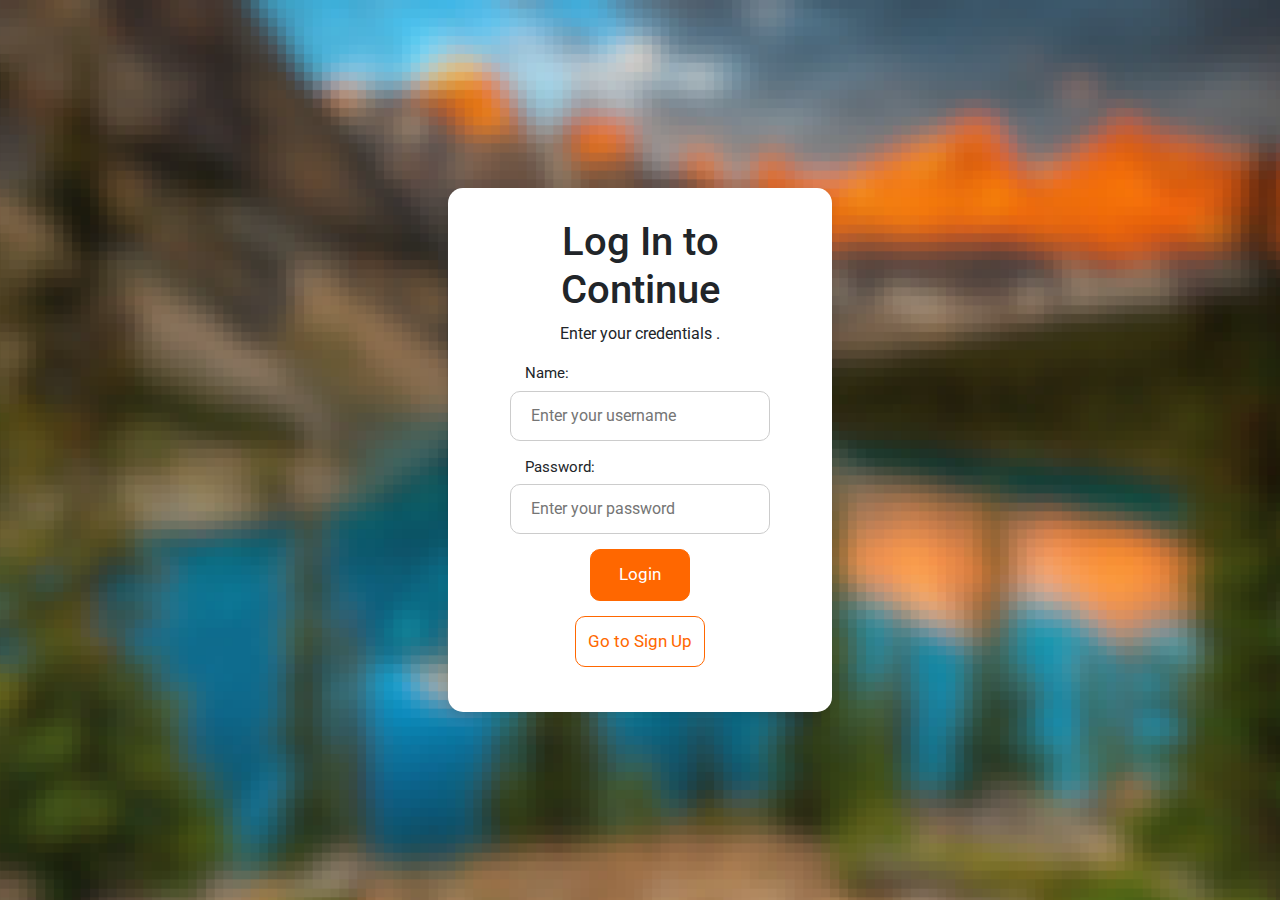
<file: index.html>
<!DOCTYPE html>
<html lang="en">
<head>
    <meta charset="UTF-8">
    <meta name="viewport" content="width=device-width, initial-scale=1.0">
    <title>Login or  signup</title>
    <link href="https://cdn.jsdelivr.net/npm/bootstrap@5.3.3/dist/css/bootstrap.min.css" rel="stylesheet">
    <script src="https://cdn.jsdelivr.net/npm/bootstrap@5.3.3/dist/js/bootstrap.bundle.min.js"></script>
    <link rel="preconnect" href="https://fonts.googleapis.com">
<link rel="preconnect" href="https://fonts.gstatic.com" crossorigin>
<link href="https://fonts.googleapis.com/css2?family=Roboto:ital,wght@0,100;0,300;0,400;0,500;0,700;0,900;1,100;1,300;1,400;1,500;1,700;1,900&display=swap" rel="stylesheet">
</head> <link rel="stylesheet" href="login.css">
<body>
    <div class="container">

        <!-- Login page -->
        <div id="loginform">
            <h1 id="mainheading">Log In to Continue</h1>
            <p id="logintag">Enter your credentials .</p>
            <div id="loginalert"  role="alert"></div>
            <label for="loginusername" >Name:</label>
            <input type="text" class="loginusername" id="loginusername" placeholder="Enter your username">
            <label for="loginpassword" >Password:</label>
            <input type="text" class="loginpasssword" id="loginpassword" placeholder="Enter your password">
            <button id="login">Login</button>
        </div>

        <!-- Signup page -->
        <div id="signupform" class="hidden">
            <h1 id="main2heading">Join Us! Sign Up</h1>
            <p id="signuptag">Create a new account. </p>
            <div id="signupalert"  role="alert"></div>
            <label for="loginusername" >Name:</label>
            <input type="text" class="signupusername" id="signupusername" placeholder="Enter your username">
            <label for="loginpassword" >Password:</label>
            <input type="text" class="signuppassword" id="signuppassword" placeholder="Enter your password">
            <button id="signup">Signup</button>
        </div>

        <!-- Switching buttons -->
        <div id="sign&loginbutton">
            <button id="loginbutton" class="hidden">Go to Log In</button>
            <button id="signupbutton" >Go to Sign Up</button>
        </div>
    </div>
</body>
<script src="script.js"></script>
</html>
</file>
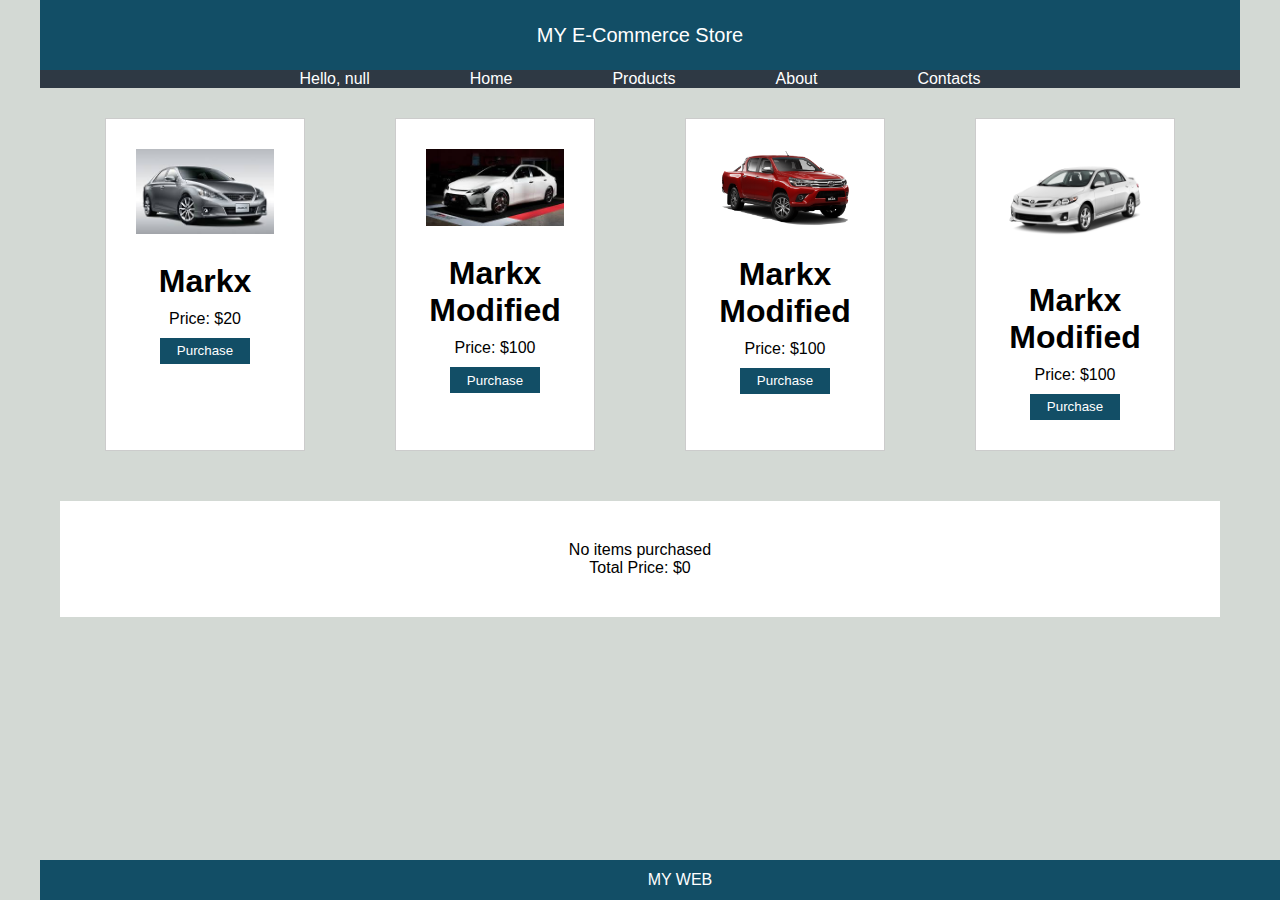
<file: e-commerce.html>
<!DOCTYPE html>
<html lang="en">
<head>
    <meta charset="UTF-8">
    <meta name="viewport" content="width=device-width, initial-scale=1.0">
    <title>E-Commerce Store</title>
    <link rel="stylesheet" href="ecommerce.css">
</head>
<body>
    <div class="header">
        <header>MY E-Commerce Store</header>
    </div>
    <nav>
        <ul>
            <li class="welcome-message" id="welcome-message"></li>
            <li><a href="home.html">Home</a></li>
            <li><a href="products.html">Products</a></li>
            <li><a href="about.html">About</a></li>
            <li><a href="contacts.html">Contacts</a></li>
        </ul>
    </nav>
    <div class="productpage">
        <div class="Markx">
            <img src="markx1 (1).jpeg" alt="markx1" width="300px" height="173px">
            <h1>Markx</h1>
            <p>Price: $20</p>
            <button class="Markxbt">Purchase</button>
        </div>
        <div class="Markx2">
            <img src="markx2.jpeg" alt="markx1" width="200px" height="150px">
            <h1>Markx Modified</h1>
            <p>Price: $100</p>
            <button id="Markxbt2">Purchase</button>
        </div>
        <div class="revo">
            <img src="car prop3 (1).png" alt="markx1" width="200px" height="150px">
            <h1>Markx Modified</h1>
            <p>Price: $100</p>
            <button id="Markxbt2">Purchase</button>
        </div>
        <div class="corolla">
            <img src="car prop4.png" alt="markx1" width="200px" height="150px">
            <h1>Markx Modified</h1>
            <p>Price: $100</p>
            <button id="Markxbt2">Purchase</button>
        </div>
    </div>
    <div class="shoppingcart">
        <div id="cart-items">
            <p>No items purchased</p>
        </div>
        <p id="total-price">Total Price: $0</p>
    </div>
    </div>
    <footer>MY WEB</footer>
</body>
<script src="index.js"></script>
</html>
</file>
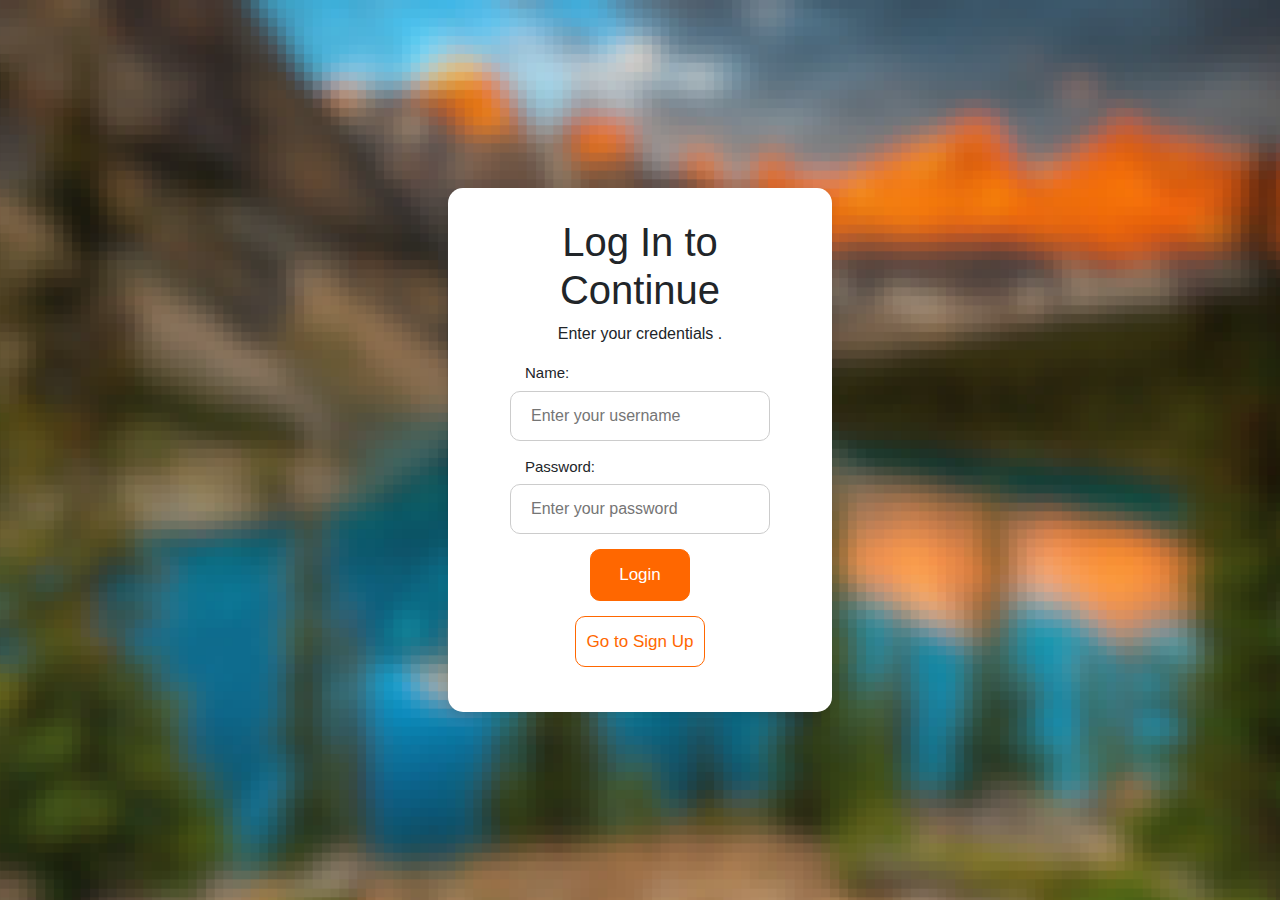
<file: login.html>
<!DOCTYPE html>
<html lang="en">
<head>
    <meta charset="UTF-8">
    <meta name="viewport" content="width=device-width, initial-scale=1.0">
    <title>Login or  signup</title>
    <link href="https://cdn.jsdelivr.net/npm/bootstrap@5.3.3/dist/css/bootstrap.min.css" rel="stylesheet">
    <script src="https://cdn.jsdelivr.net/npm/bootstrap@5.3.3/dist/js/bootstrap.bundle.min.js"></script>
</head> <link rel="stylesheet" href="login.css">
<body>
    <div class="container">

        <!-- Login page -->
        <div id="loginform">
            <h1 id="mainheading">Log In to Continue</h1>
            <p id="logintag">Enter your credentials .</p>
            <div id="loginalert"  role="alert"></div>
            <label for="loginusername" >Name:</label>
            <input type="text" class="loginusername" id="loginusername" placeholder="Enter your username">
            <label for="loginpassword" >Password:</label>
            <input type="text" class="loginpasssword" id="loginpassword" placeholder="Enter your password">
            <button id="login">Login</button>
        </div>

        <!-- Signup page -->
        <div id="signupform" class="hidden">
            <h1 id="main2heading">Join Us! Sign Up</h1>
            <p id="signuptag">Create a new account. </p>
            <div id="signupalert"  role="alert"></div>
            <label for="loginusername" >Name:</label>
            <input type="text" class="signupusername" id="signupusername" placeholder="Enter your username">
            <label for="loginpassword" >Password:</label>
            <input type="text" class="signuppassword" id="signuppassword" placeholder="Enter your password">
            <button id="signup">Signup</button>
        </div>

        <!-- Switching buttons -->
        <div id="sign&loginbutton">
            <button id="loginbutton" class="hidden">Go to Log In</button>
            <button id="signupbutton" >Go to Sign Up</button>
        </div>
    </div>
</body>
<script src="script.js"></script>
</html>
</file>
<file: login.css>
body {
    font-family: "Roboto", sans-serif;
    font-weight: 400;
    font-style: normal;
    display: flex;
    justify-content: center;
    align-items: center;
    height: 100vh;
    margin: 0;
    background-image: url("Backrgound.png"); /* Corrected typo in image filename */
    background-size: cover;
    background-position: center;
    background-repeat: no-repeat;
}

.container {
    text-align: center;
    display: flex;
    flex-direction: column;
    justify-content: center;
    background-color: #fff; /* Simplified color code */
    padding: 30px;
    width: 30%;
    border-radius: 15px;
    box-shadow: 0px 4px 10px rgba(0, 0, 0, 0.1); /* Removed redundant box-shadow */
    height: auto;
}

h1, p {
    text-align: center;
}

input {
    padding: 12px 20px;
    margin: 6px 0 15px 0; /* Combined margin properties */
    font-size: 16px;
    width: 100%; /* Ensures input fields take full width */
    box-sizing: border-box; /* Prevents padding from affecting the input width */
    border-radius: 10px;
    max-width: 260px;
    border: 1px solid #ccc;
}

label {
    box-sizing: border-box;
    font-size: 15px;
    margin-left: 47px;
    width: 20%;
    display: flex;
    justify-content: left; /* Ensure labels are left-aligned */
}

#login, #signup {
    width: 100px;
}

#loginbutton, #signupbutton {
    background-color: white;
    color: #ff6700;
    border-radius: 10px; /* Ensure buttons have consistent rounded corners */
}

#loginbutton:hover, #signupbutton:hover {
    background-color: #ff6700;
    color: white;
}

button {
    background-color: #ff6700;
    color: white;
    padding: 12px 10px;
    border-radius: 10px;
    border: 1px solid #ff6700;
    cursor: pointer;
    margin-bottom: 15px;
    width: 130px;
    font-size: 17px;
}

button:hover {
    background-color: white;
    color: #ff6700;
}

.signupbutton {
    width: 300px; /* Ensures signup button has a specific width */
}

.hidden {
    display: none;
}
</file>
<file: ecommerce.css>
/* General styles */
* {
    box-sizing: border-box;
    margin: 0;
    padding: 0;
}

body {
    font-family: Arial, Helvetica, sans-serif;
    background-color: #D3D9D4;
    max-width: 1200px;
    margin: 0 auto; /* Center the page content */
    padding: 0;
}

/* Header */
.header {
    background-color: #124E66;
    color: white;
    height: 70px;
    display: flex;
    align-items: center;
    justify-content: center;
    width: 100%;
}

.header header {
    font-size: 20px;
    text-align: center;
}

/* Navigation bar */
nav {
    background-color: #2E3944;
    color: white;
    width: 100%;
}

nav ul {
    list-style-type: none;
    display: flex;
    justify-content: center;
}

nav ul li {
    margin: 0 50px;
}

nav ul li a {
    text-decoration: none;
    color: white;
}

/* Product page layout */
.productpage {
    display: flex;
    flex-wrap: wrap;
    justify-content: space-around;
    width: 100%;
    padding: 20px;
}

.productpage > div {
    width: 200px;
    background-color: #fff;
    margin: 10px;
    padding: 30px;
    border: solid 0.5px #ccc;
    text-align: center; /* Center content inside the card */
}

/* Ensure images are responsive */
.productpage img {
    width: 100%;
    height: auto;
    object-fit: cover;
    margin-bottom: 15px; /* Add spacing between the image and the text */
}

/* Center text in product cards */
.productpage h1, .productpage p {
    margin: 10px 0;
}

/* Shopping cart layout */
.shoppingcart {
    background-color: #fff;
    margin: 20px;
    padding: 40px;
    display: flex;
    flex-direction: column;
    align-items: center;
    text-align: center;
}

/* Buttons */
button {
    background-color: #124E66;
    color: white;
    width: 90px;
    height: 26px;
    border: none;
    cursor: pointer;
}

button:hover {
    background-color: #0f3b52;
}

/* Footer */
footer {
    background-color: #124E66;
    position: fixed;
    bottom: 0;
    width: 100%;
    text-align: center;
    height: 40px;
    display: flex;
    justify-content: center;
    align-items: center;
    color: white;
    z-index: 1000;
}
</file>
